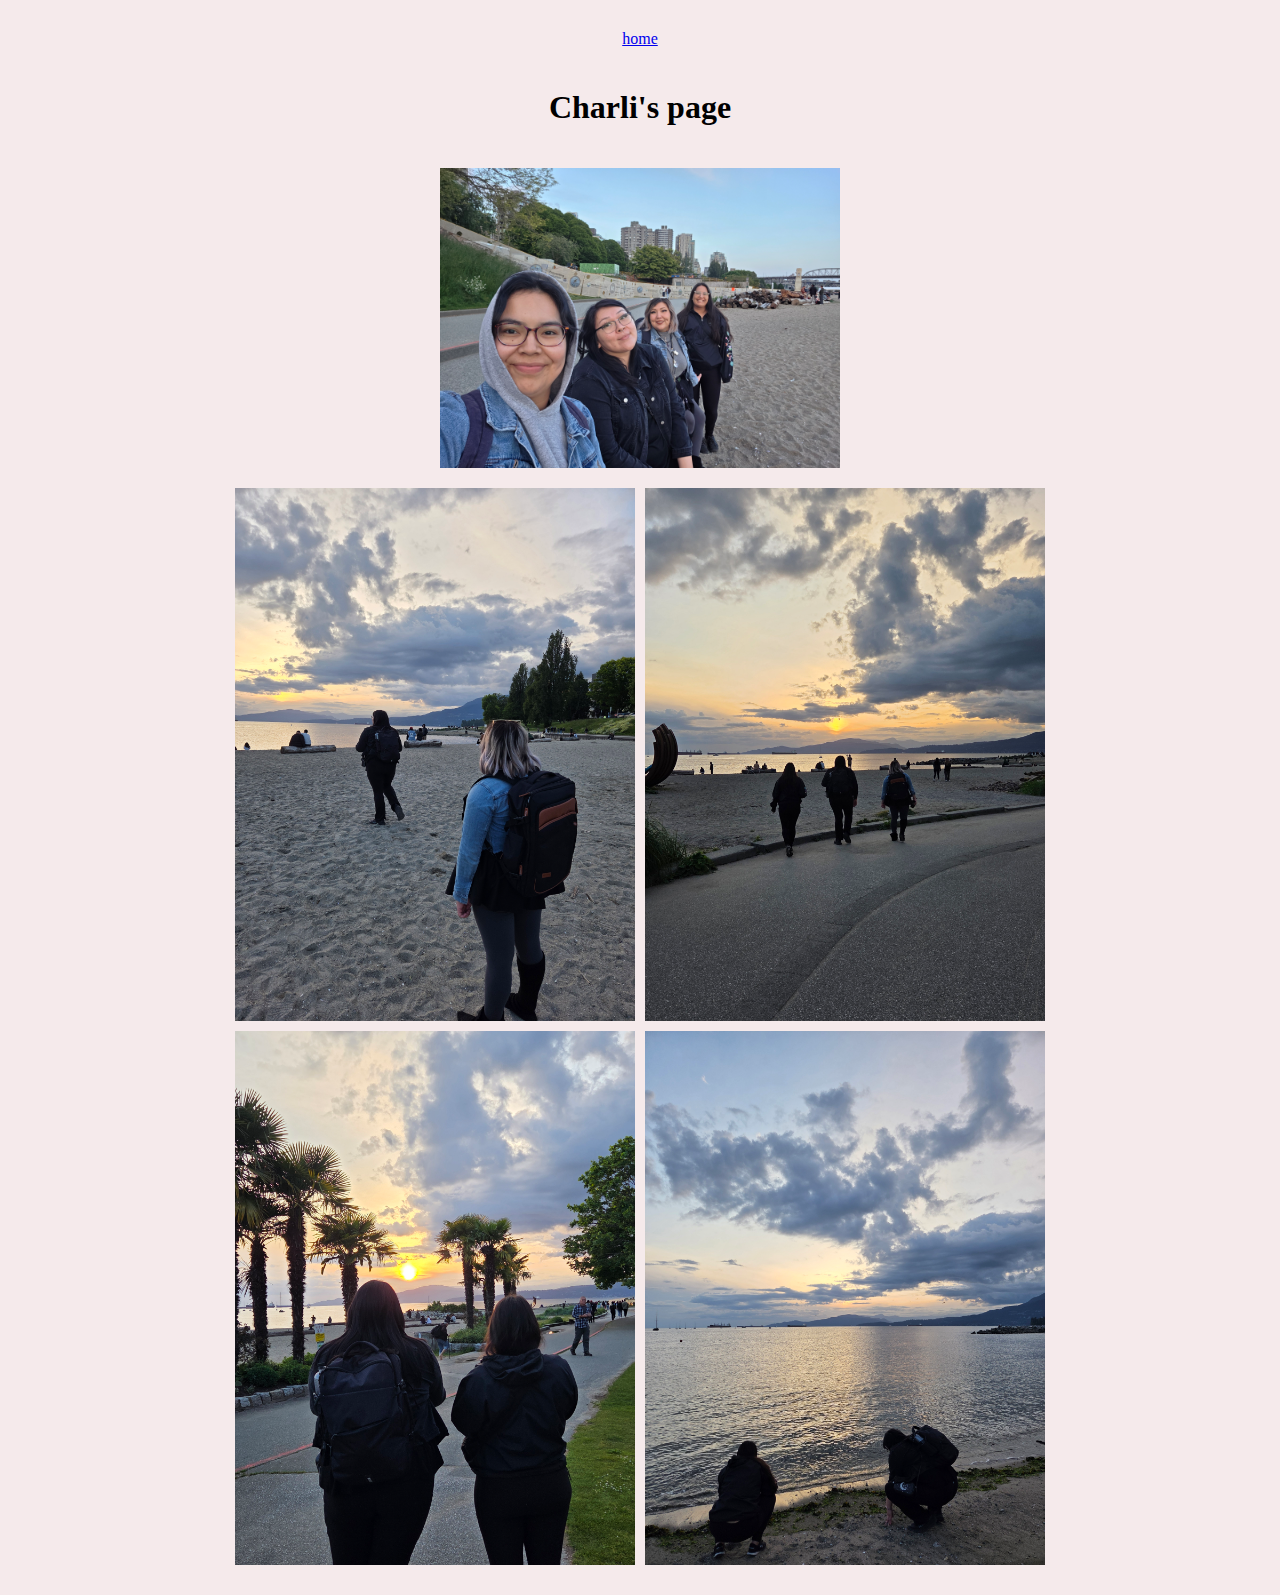
<file: charli.html>
<!DOCTYPE html>
<html lang="en">
<head>
    <meta charset="UTF-8">
    <meta name="viewport" content="width=device-width, initial-scale=1.0">
    <link rel="stylesheet" href="./charli/style.css">
    <title>Charli's page</title>
</head>
<body>
    <header><a href="./index.html">home</a></header>
    <h1>Charli's page</h1>
    <img src="./charli/beach-group-photo.jpg" alt="group photo" class="header-img">
    <section>
        <div class="beach-section">     
            <img src="./charli/beach1.jpg" alt="beach photo">
            <img src="./charli/beach2.jpg">
            <img src="./charli/beach3.jpg">
            <img src="./charli/beach4.jpg">          
        </div>
        
    </section>
</body>
</html>
</file>
<file: charli/style.css>
body {
    width: 90%;
    margin: 30px auto;
    display: flex;
    flex-direction: column;
    align-items: center;
    justify-content: center;
    gap: 20px;
    background-color: rgb(245, 234, 235);
}
.header-img {
    max-width: 400px;
}
section {
    display: grid;
}
img {
    max-width: 600px;
}
.beach-section {
    display: grid;
    grid-template-columns: repeat(2, 1fr); /* 2 columns */
    gap: 10px; /* optional spacing between images */
}

.beach-section img {
    width: 100%;
    max-width:400px;
    height: auto;
    display: block;
}
</file>
